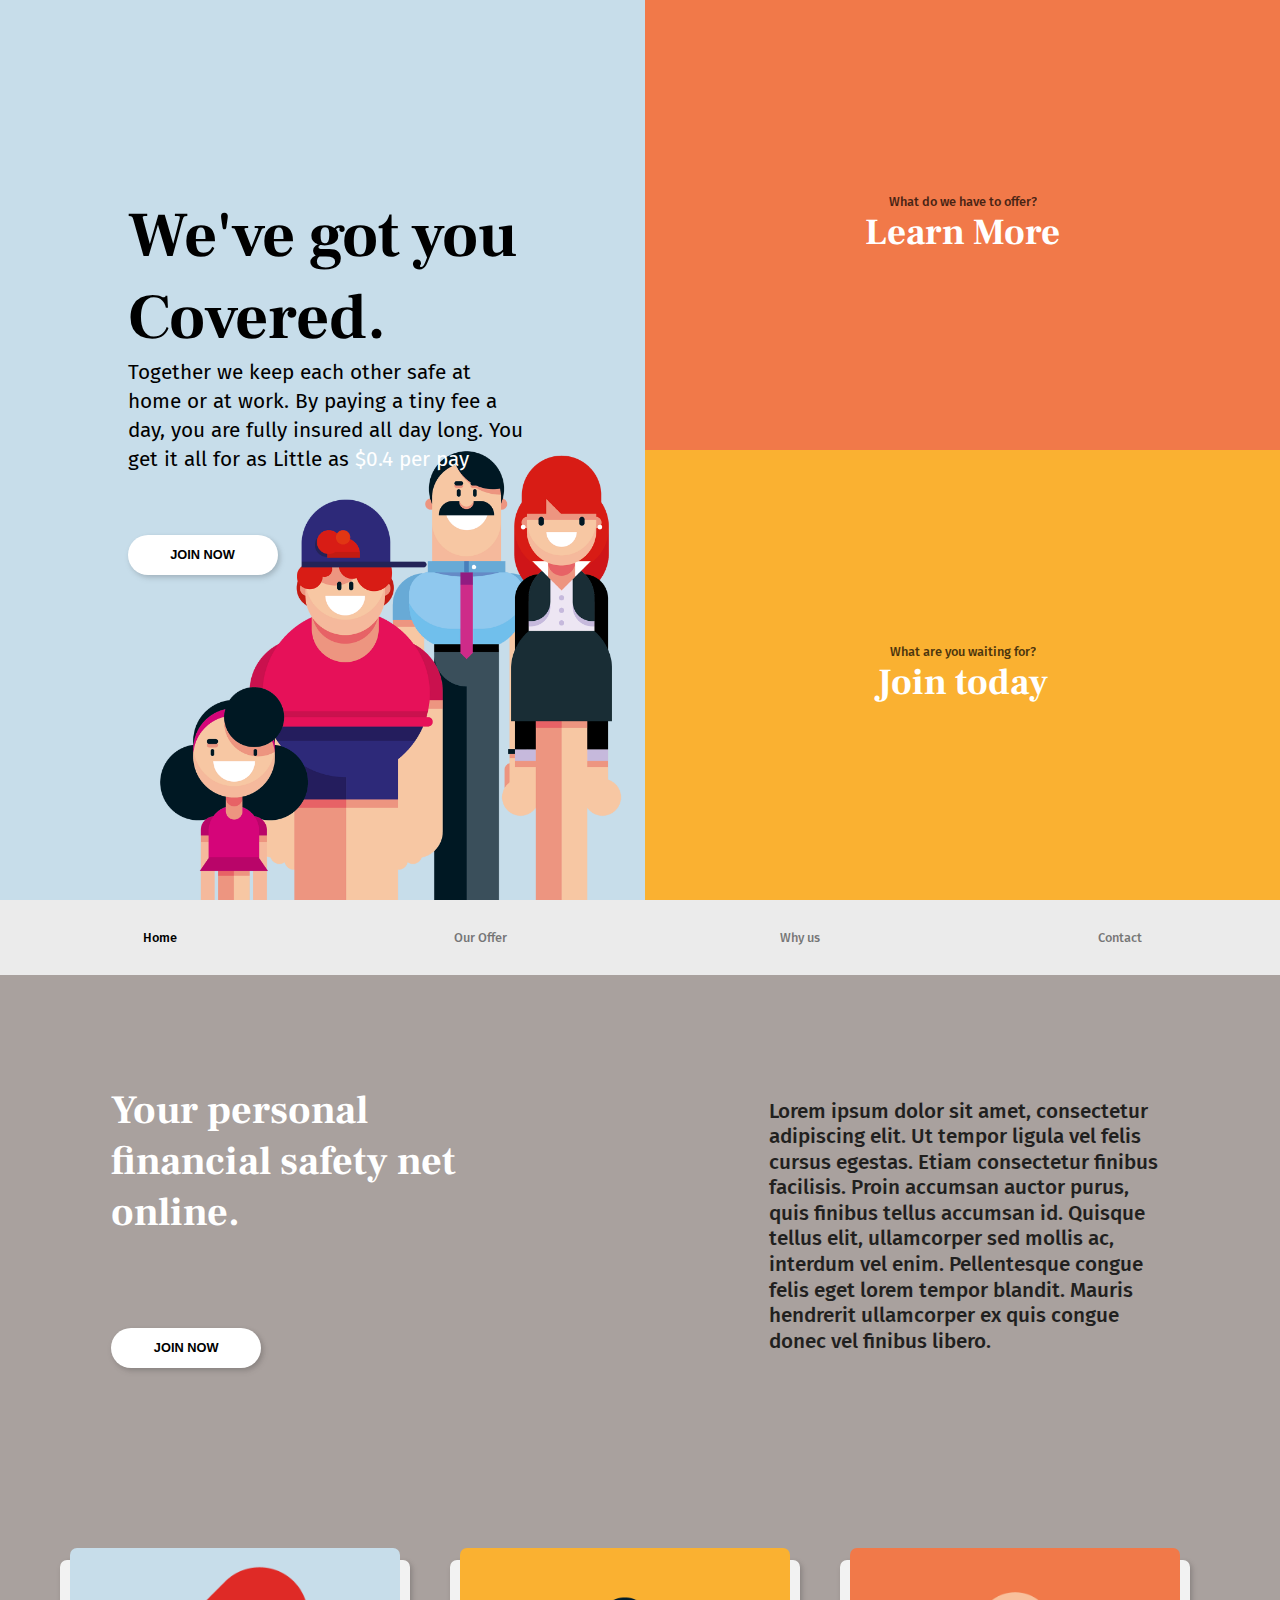
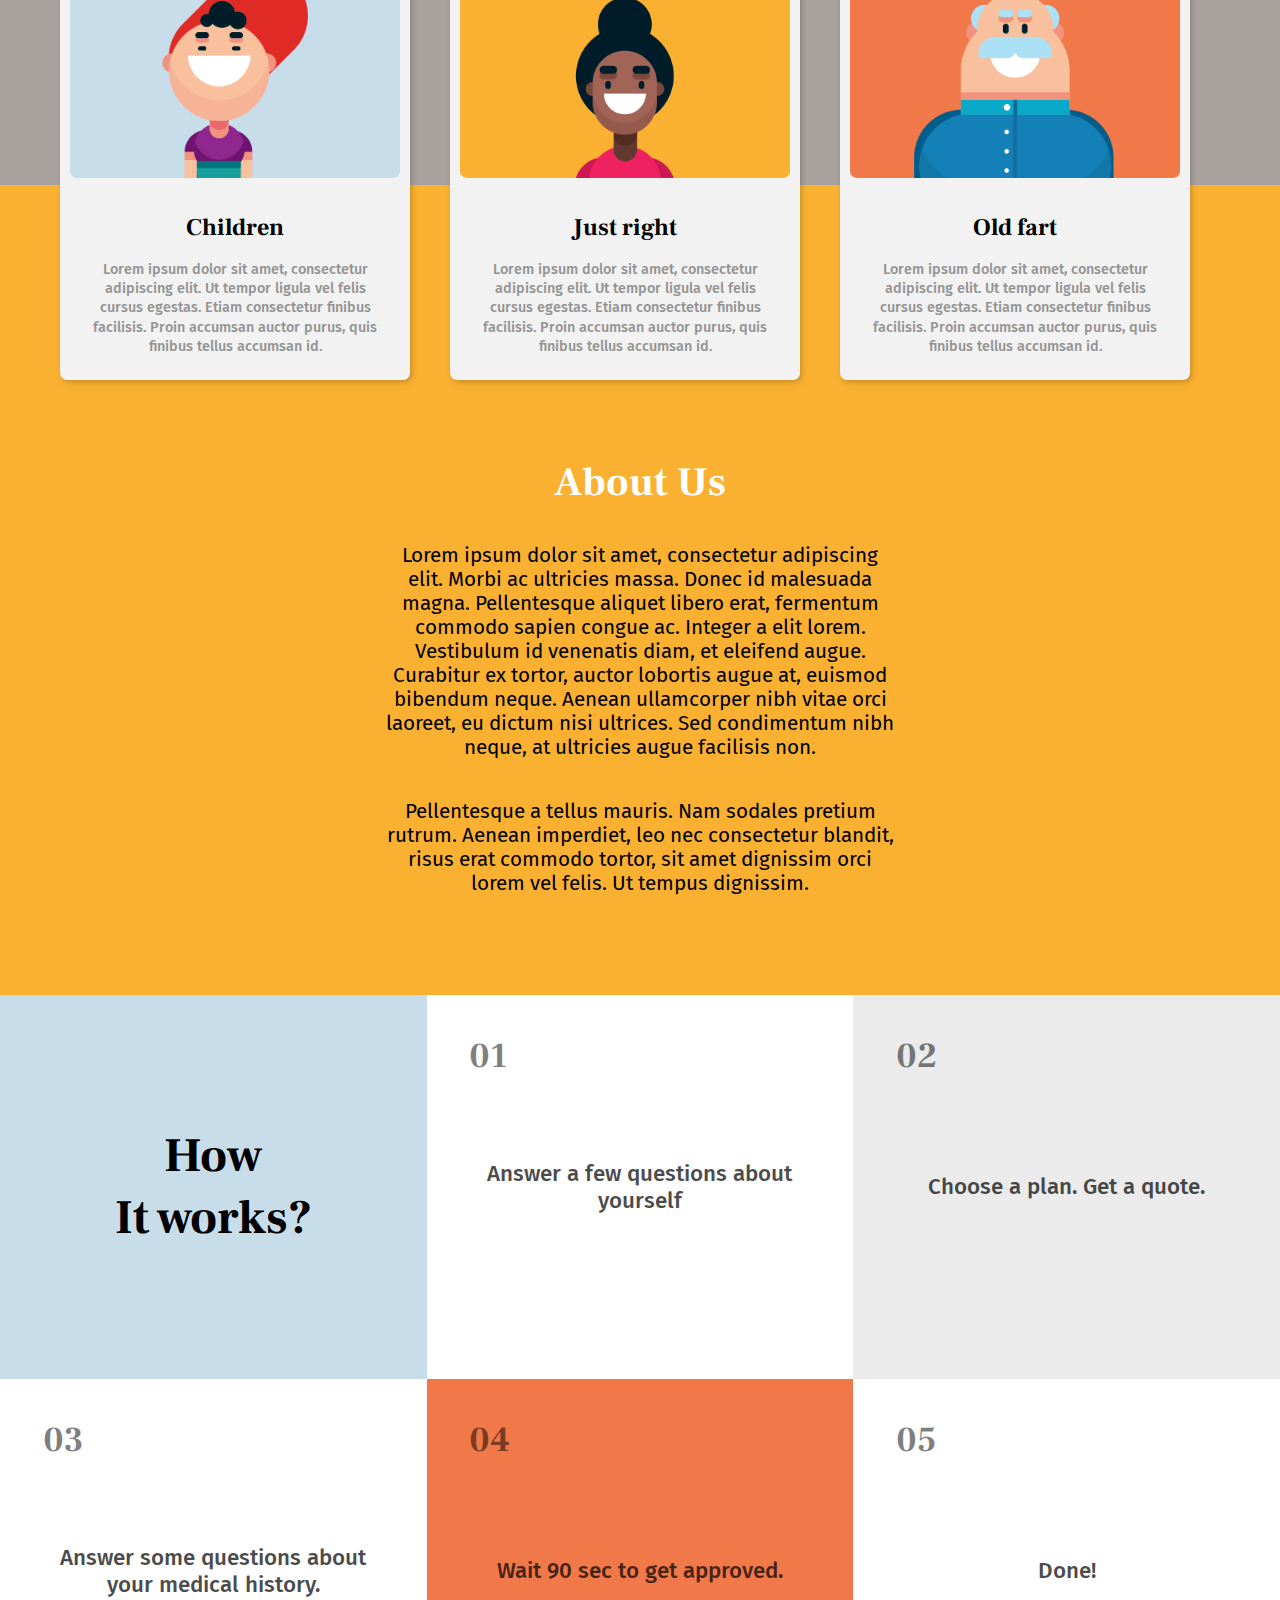
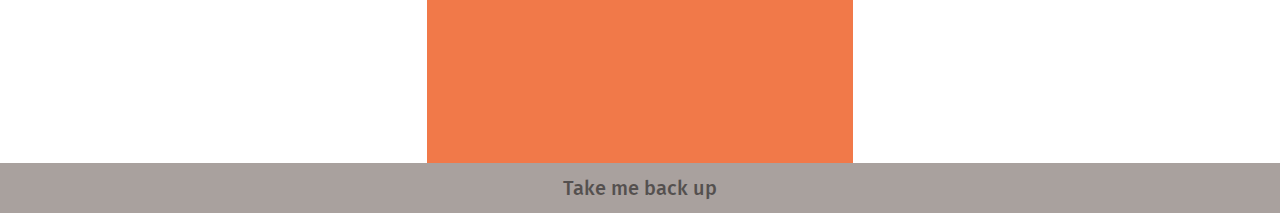
<file: index.html>
<!DOCTYPE html>
<html lang="en">
  <head>
    <meta charset="UTF-8" />
    <meta name="viewport" content="width=device-width, initial-scale=1.0" />
    <title>Document</title>
    <link rel="preconnect" href="https://fonts.googleapis.com" />
    <link rel="preconnect" href="https://fonts.googleapis.com" />
    <link rel="preconnect" href="https://fonts.gstatic.com" crossorigin />
    <link
      href="https://fonts.googleapis.com/css2?family=Fira+Sans:wght@300;400;500&family=Frank+Ruhl+Libre:wght@300;400;500;600;700;800&display=swap"
      rel="stylesheet"
    />
    <link rel="stylesheet" href="./style.css" />
  </head>
  <body>
    <header>
      <div class="header-grid">
        <div class="bg-blue header-a content-area">
          <div class="container">
            <h1>We've got you Covered.</h1>
            <p>
              Together we keep each other safe at home or at work. By paying a
              tiny fee a day, you are fully insured all day long. You get it all
              for as Little as <span class="white-text">$0.4 per pay</span>
            </p>
            <button>JOIN NOW</button>
          </div>
        </div>
        <div class="bg-red header-b content-area">
          <div class="container">
            <p>What do we have to offer?</p>
            <h2>Learn More</h2>
          </div>
        </div>
        <div class="bg-yellow header-c content-area">
          <div class="container">
            <p>What are you waiting for?</p>
            <h2>Join today</h2>
          </div>
        </div>
      </div>
 
    </header>
    <nav class="desktop">
      <div class="contact-div">
        <a class="active" href="/index.html">Home</a>
        <a href="#/">Our Offer</a>
       <a href="#/">Why us</a>
       <a href="/contact.html">Contact</a>
      </div>
    </nav>
    <main>
      
      <section id="current">
        <div class="bg-gray main-content safety content-area">
          <h2 class="container">Your personal financial safety net online.</h2>
          <p class="container">
            Lorem ipsum dolor sit amet, consectetur adipiscing elit. Ut tempor
            ligula vel felis cursus egestas. Etiam consectetur finibus
            facilisis. Proin accumsan auctor purus, quis finibus tellus accumsan
            id. Quisque tellus elit, ullamcorper sed mollis ac, interdum vel
            enim. Pellentesque congue felis eget lorem tempor blandit. Mauris
            hendrerit ullamcorper ex quis congue donec vel finibus libero.
          </p>
          <button class="main-btn">JOIN NOW</button>
          <article class="cards">
            <div class="card">
              <div class="img-container bg-blue">
                <img src="img/child.png" />
              </div>
              <h3>Children</h3>
    
              <p>
                Lorem ipsum dolor sit amet, consectetur adipiscing elit. Ut tempor
                ligula vel felis cursus egestas. Etiam consectetur finibus
                facilisis. Proin accumsan auctor purus, quis finibus tellus accumsan
                id.
              </p>
            </div>
            <div class="card">
              <div class="img-container bg-yellow">
                <img src="img/adult.png" class="img-card-adult" />
              </div>
              <h3>Just right</h3>
    
              <p>
                Lorem ipsum dolor sit amet, consectetur adipiscing elit. Ut tempor
                ligula vel felis cursus egestas. Etiam consectetur finibus
                facilisis. Proin accumsan auctor purus, quis finibus tellus accumsan
                id.
              </p>
            </div>
            <div class="card">
              <div class="img-container bg-red">
                <img src="img/old.png" class="img-card-old" />
              </div>
              <h3>Old fart</h3>
    
              <p>
                Lorem ipsum dolor sit amet, consectetur adipiscing elit. Ut tempor
                ligula vel felis cursus egestas. Etiam consectetur finibus
                facilisis. Proin accumsan auctor purus, quis finibus tellus accumsan
                id.
              </p>
            </div>
          </article>
        </div>

        <div class="bg-yellow main-content about content-area">
          <div class="container-big">
            <h2>About Us</h2>
            <p>
              Lorem ipsum dolor sit amet, consectetur adipiscing elit. Morbi ac
              ultricies massa. Donec id malesuada magna. Pellentesque aliquet
              libero erat, fermentum commodo sapien congue ac. Integer a elit
              lorem. Vestibulum id venenatis diam, et eleifend augue. Curabitur
              ex tortor, auctor lobortis augue at, euismod bibendum neque.
              Aenean ullamcorper nibh vitae orci laoreet, eu dictum nisi
              ultrices. Sed condimentum nibh neque, at ultricies augue facilisis
              non.
            </p>
            <p>
              Pellentesque a tellus mauris. Nam sodales pretium rutrum. Aenean
              imperdiet, leo nec consectetur blandit, risus erat commodo tortor,
              sit amet dignissim orci lorem vel felis. Ut tempus dignissim.
            </p>
          </div>
        </div>
      </section>
    </main>
    <section class="how">
      <div class="bg-blue">
        <h2>How<br>It works?</h2>
      </div>
      <div class="bg-white">
        
        <h3>01</h3>
        <p>Answer a few questions about yourself</p>
      </div>
      <div class="bg-light-gray">
        <h3>02</h3>
        <p>Choose a plan. Get a quote.</p>
      </div>
      <div class="bg-white">
        <h3>03</h3>
        <p>Answer some questions about your medical history.</p>
      </div>
      <div class="bg-red">
        <h3>04</h3>
        <p>Wait 90 sec to get approved.</p>
      </div>
      <div class="bg-white">
        <h3>05</h3>
        <p>Done!</p>
      </div>
    </section>

    <h3 class="bg-gray bottom-bar"><a href="#top">Take me back up</a></h3>
    <!-- <script src="liveserverhelp.js"></script> -->
  </body>
</html>
</file>
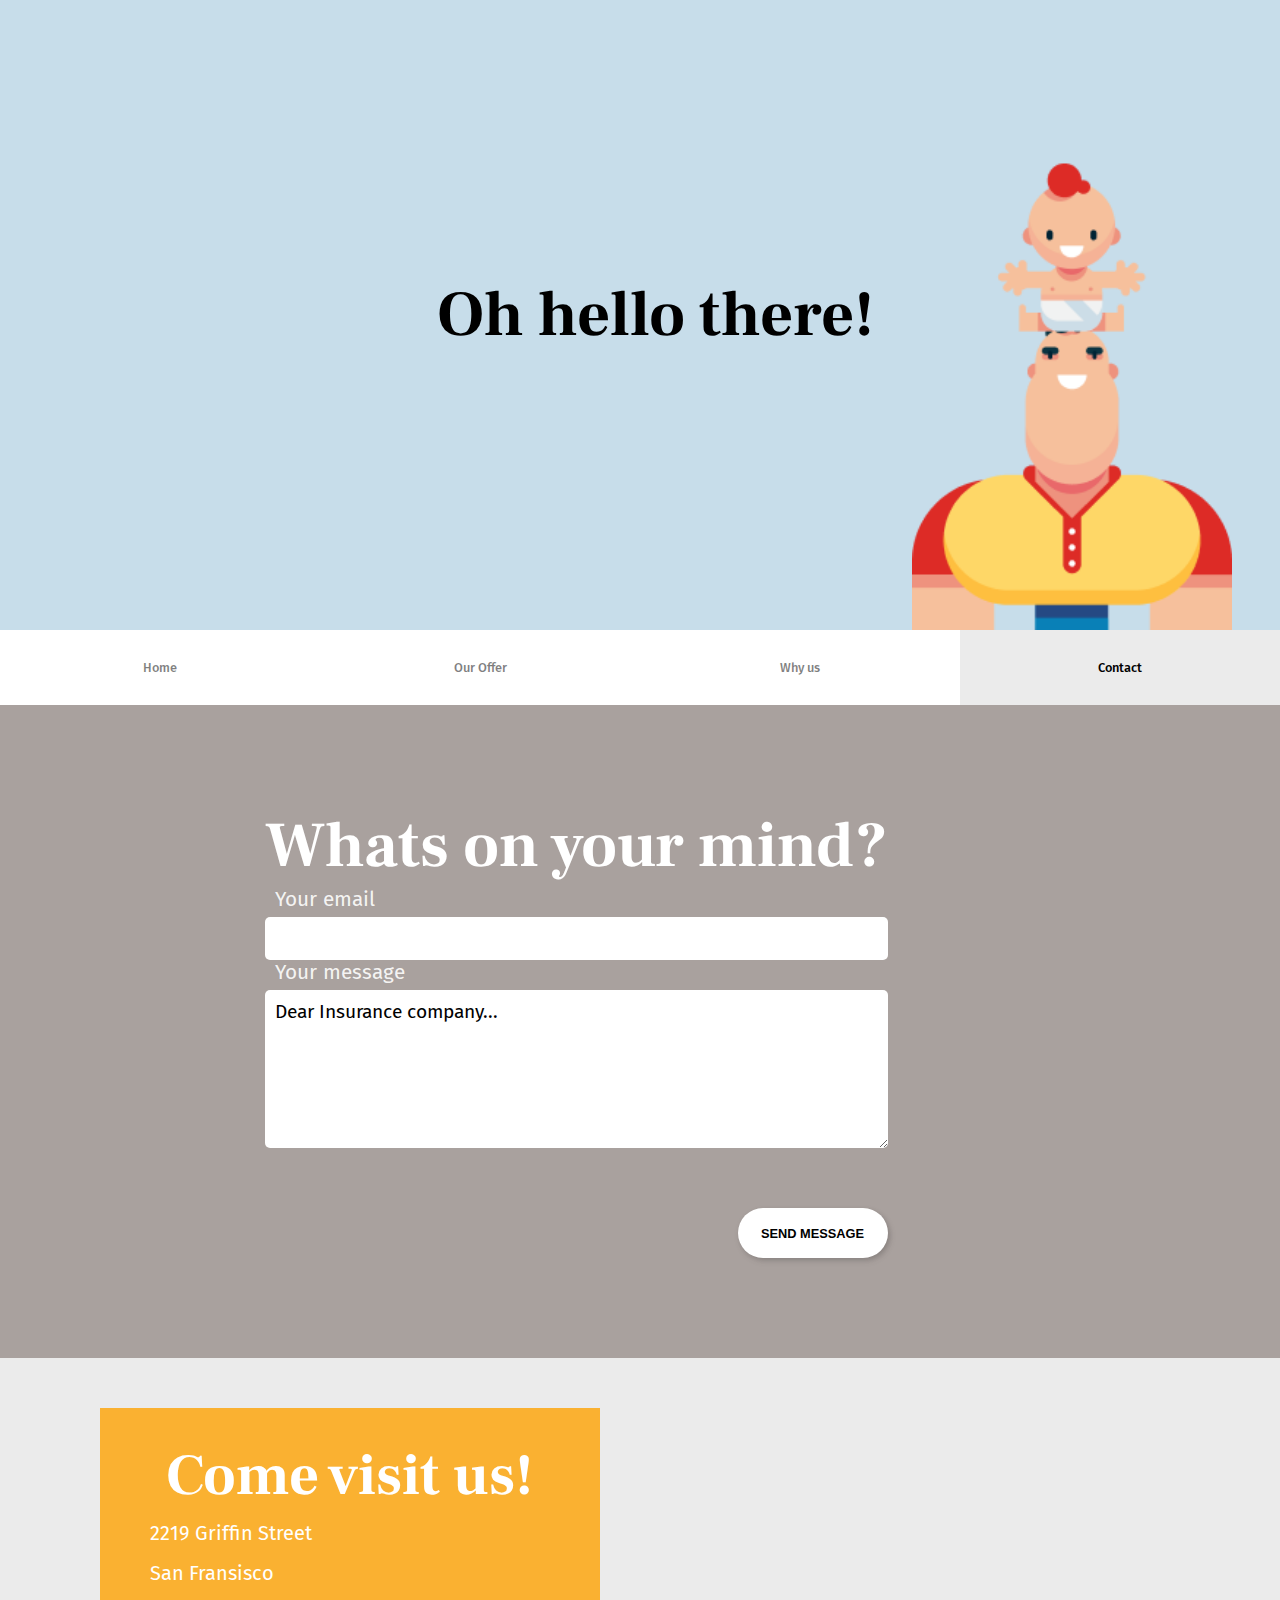
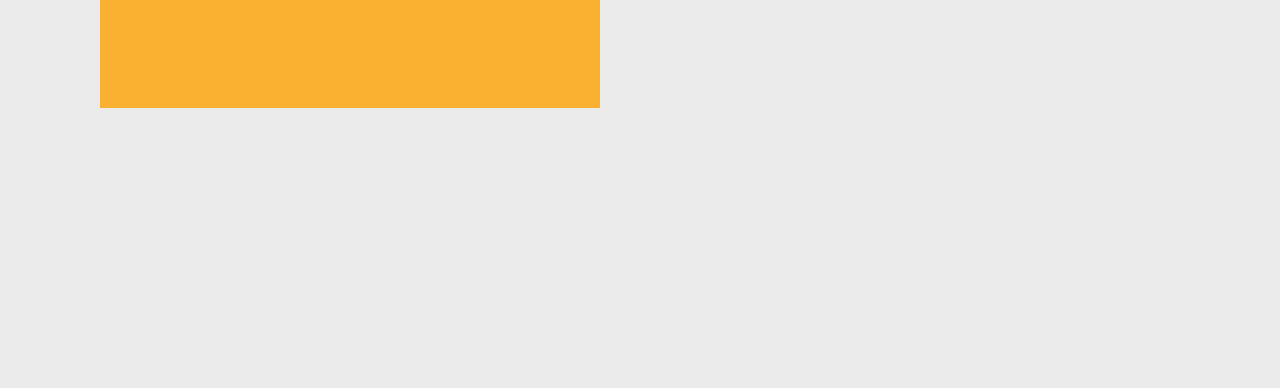
<file: contact.html>
<!DOCTYPE html>
<html lang="en">
  <head>
    <meta charset="UTF-8" />
    <meta name="viewport" content="width=device-width, initial-scale=1.0" />
    <title>Contact</title>
    <link rel="preconnect" href="https://fonts.googleapis.com" />
    <link rel="preconnect" href="https://fonts.googleapis.com" />
    <link rel="preconnect" href="https://fonts.gstatic.com" crossorigin />
    <link
      href="https://fonts.googleapis.com/css2?family=Fira+Sans:wght@300;400;500&family=Frank+Ruhl+Libre:wght@300;400;500;600;700;800&display=swap"
      rel="stylesheet"
    />
    <link rel="stylesheet" href="./style.css" />
  </head>
  <body>
    <header class="contact-header bg-blue">
      <h1>Oh hello there!</h1>
    </header>
    <nav class="contact-nav bg-white">
      <div class="contact-div">
        <a href="/index.html">Home</a> <a class="offer" href="#/">Our Offer</a>
      </div>
      <div class="contact-div">
        <a href="#/">Why us</a>
        <a class="active" href="/contact.html">Contact</a>
      </div>
    </nav>
    <nav class="desktop-contact-nav bg-white">
      <div class="desktop-contact-div">
        <a href="/index.html">Home</a> 
        <a class="offer" href="#/">Our Offer</a>
        <a href="#/">Why us</a>
        <a class="active" href="/contact.html">Contact</a>
      </div>
    </nav>
    <section class="mind bg-gray">
        <form id="mind-form">
          <h2>Whats on your mind?</h2>
        <label for="email">Your email</label>
        <input type="email" id="email" />
        <label id="current" for="message">Your message</label>
        <textarea type="text" rows="6" id="message">
Dear Insurance company...</textarea
        >
        <button type="submit" form="mind-form" value="submit">
          SEND MESSAGE
        </button>
      </form>
    </section>
    <section class="map">
      <article class="invitation">
        <h2>Come visit us!</h2>
        <p>2219 Griffin Street</p>
        <p>San Fransisco</p>
      </article>
    </section>
    <!-- <script src="liveserverhelp.js"></script> -->
  </body>
</html>
</file>
<file: style.css>
* {
  margin: 0;
  box-sizing: border-box;
  scroll-behavior: smooth;
}
/* --- DEFAULT SETTINGS ---  */
body {
  background-color: #ebebeb;
  max-width: 100vw;
}

.content-area {
  display: flex;
  justify-content: center;
  align-items: center;
}

button {
  padding: 10px;
  border-style: none;
  height: 40px;
  width: 150px;
  border-radius: 40px;
  background-color: white;
  font-weight: 600;
  font-size: 0.8rem;
  margin-top: 60px;
  box-shadow: 2px 2px 4px 0 rgba(0, 0, 0, 0.1), 2px 3px 7px 0 rgba(0, 0, 0, 0.1);
  cursor: pointer;
}

nav {
  display: none;
}

ul > li {
  display: inline-block;
  list-style: none;
  padding: 3vh 6vw;
}



/* --- CONTACT  STYLING --- */

/* CONTACT HEADER */
.contact-header{
  height: 70vh;
  background-image: url("/img/man-baby.png");
  background-repeat: no-repeat;
  background-position: right 20px bottom;
  background-size: 320px;
  display: flex;
  align-items: center;
  padding-left: 30px;
}

.contact-header h1{
  font-size: 4rem;
  font-weight: 700;
  max-width: 250px;
}
/* CONTACT NAVBAR*/
.contact-nav{
  display:block;
  

}

.contact-nav .contact-div {
  display: flex;
  padding: 0;
  text-align: center;
  margin:0;
 }


.contact-nav .contact-div a{
  flex: 1;
  padding: 30px 0;
}

.contact-nav .contact-div a:hover{
background-color: #ebebeb;
color: black;
}


/* ---CONTACT FORM --- */
#mind-form{
  display: flex;
  flex-wrap: wrap;
  flex-direction: column;
  align-content: center;
  padding: 40px;
  max-width: 90vw;
  padding-bottom: 250px;
}

#mind-form h2{
  text-align: left;
  font-size: 4rem;
 
}

#mind-form label{

  padding-left: 10px;
  color:rgba(255,255,255,0.9);
  font-size: 1.3rem;
  padding-bottom: 5px;
}

#mind-form input,
#mind-form textarea{
  border: none;
  border-radius: 5px;
  padding: 10px;
  font-size: 1.2rem;
}

#mind-form button{
  align-self: flex-end;
  text-align: center;
 height: 50px;

}

/* CONTACT MAP AREA */
.map {
  display: flex;
  height: 100vw;
  background-image: url("https://www.syracuse.com/resizer/DOo_R6Fv5P9wyWiR_fgKmcE7QBc=/1280x0/smart/advancelocal-adapter-image-uploads.s3.amazonaws.com/image.syracuse.com/home/syr-media/width2048/img/entertainment_impact/photo/pac-man-google-maps-97e834ed602cf61b.jpg");
  background-size: cover;
  background-repeat: no-repeat;
  justify-content: center;
}

.map .invitation{
  position: relative;
  padding: 30px;
  background-color: #fab131;
  height: 300px;
  width: 600px;
  max-width: 80vw;
  top: -150px;
}

.map .invitation h2{
  font-size: 58px;
  text-align: center;
}

.map .invitation p{
  color: white;
  padding-left: 20px;
  font-size: 20px;
  line-height: 40px;
}

/*--CARDS DEFAULTS---*/
.cards {
  display: flex;
  flex-direction: row;
  flex-wrap: wrap;
  justify-content: center;
  margin: 20px;
}

.card {
  flex: 0 0 350px;
  background-color: #f2f2f2;
  margin: 50px;
  border-radius: 7px;
  padding: 0 5px;
  height: 420px;
  max-width: 350px;
  display: flex;
  flex-direction: column;
  justify-content: flex-start;
  align-items: center;
  box-shadow: 2px 2px 4px 0 rgba(0, 0, 0, 0.1), 2px 3px 7px 0 rgba(0, 0, 0, 0.1);
}

.card h3 {
  font-size: 1.5rem;
  margin-bottom: 15px;
}

.card p {
  font-size: 0.9rem;
  padding: 2px 20px;
  text-align: center;
}

.img-container {
  position: relative;
  height: 230px;
  min-height: 150px;
  border-radius: 7px;
  width: 330px;
  transform-origin: 4rem;
  top: -8%;
  overflow: hidden;
}

img {
  position: relative;
  max-width: 350px;
  height: 270px;
  left: 50%;
  transform: translate(-50%, 7%);
}

.img-card-adult {
  height: 550px;
  transform: translate(-50%, 9%);
}

.img-card-old {
  height: 550px;
  transform: translate(-50%, 8%);
}
.bottom-bar {
  display: flex;
  height: 50px;
  align-items: center;
  justify-content: center;
}

.bottom-bar a {
  font-size: 20px;
}
/* MOBILE HEADER AREA*/
.header-grid {
  display: grid;
  grid-template-areas:
    "a"
    "a"
    "b"
    "c";
  height: 200vh;
}
.header-a {
  grid-area: a;
  background-image: url("./img/family.png");
  background-size: 52vh;
  background-repeat: no-repeat;
  background-position: right 20px bottom;
  padding-bottom: 200px;

  padding-left: 10px;
  height: 100vh;
}

.header-b {
  grid-area: b;
  text-align: center;
  height: 50vh;
}
.header-c {
  grid-area: c;
  text-align: center;
  height: 50vh;
}

.header-a p {
  line-height: 2rem;
  font-size: 1.3rem;
}

.header-a h1 {
  font-size: 4rem;
}

.header-b p,
.header-c p {
  font-size: 0.8rem;
  font-weight: 500;
  opacity: 0.7;
}

/*---MAIN AREA --- */
.main-content h2 {
  font-size: 2.5rem;
}

.safety {
  display: flex;
  flex-direction: column;
  padding: 60px 20px 0 20px;
}

.safety h2 {
  font-size: 2.8rem;
  margin-bottom: 30px;
}

.safety p {
  line-height: 2rem;
  font-weight: 500;
  opacity: 0.8;
}

.safety .card p {
  color: #7c7c7c;
  line-height: 1.2rem;
  font-weight: 500;
  opacity: 0.8;

}
.safety button {
}

.main-btn {
  display: none;
}

.about {
  display: flex;
  flex-wrap: wrap;
  align-content: flex-end;
  padding: 50px 70px;
}

.container-big {
  width: 550px;
  text-align: center;
}

.container-big p {
  padding: 20px;
}
.container-big h2 {
  padding-bottom: 15px;
}

/*--HOW IT WORKS --- */
.how {
  display: flex;
  flex-wrap: wrap;

}

.how div {
  position: relative;
  display: flex;
  justify-content: center;
  align-items: center;
  text-align: center;
  height: 33vh;
  width: 100%;
}

.how div h2 {
  color: #000000;
  font-size: 4rem;
}

.how div h3 {
  position: absolute;
  top: 10%;
  left: 10%;
  color: rgba(0, 0, 0, 0.5);
  font-size: 2.5rem;
}

.how div p {
  max-width: 79%;
  font-size: 1.7rem;
  font-weight: 500;
  opacity: 0.7;
}

/*--- DESKTOP--- */

@media screen and (min-width: 768px) {
  /* --- HEADER SECITON*/
  .header-grid {
    display: grid;
    grid-template-areas:
      "a b"
      "a c";
    height: 91.7vh;
    margin-bottom: 8.3vh;
  }

  .container {
    width: 400px;
  }

  .header-a {
    grid-area: a;
    background-image: url("./img/family.png");
    background-size: 52vh;
    background-repeat: no-repeat;
    background-position: right 20px bottom;
    padding-bottom: 130px;

    padding-left: 10px;
  }

  .header-b {
    grid-area: b;
    text-align: center;
  }
  .header-c {
    grid-area: c;
    text-align: center;
  }

  .header-a p {
    line-height: 1.8rem;
  }

  .header-b p,
  .header-c p {
    font-size: 0.8rem;
    font-weight: 500;
    opacity: 0.7;
  }

  /* CONTACT HEADER */
  .contact-header{
    height: 70vh;
    background-image: url("/img/man-baby.png");
    background-repeat: no-repeat;
    background-position: right 5% bottom;
    background-size: 320px;
    display: flex;
    align-items: center;
    justify-content: center;
    padding-left: 30px;
  }
  
  .contact-header h1{
    font-size: 4rem;
    font-weight: 700;
    max-width: 500px;
    
  }

  /*----- NAVBAR-------*/
  .desktop {
    display: block;
    
  }

  .desktop .contact-div{
    display: flex;
    text-align: center;
  }


  .desktop .contact-div a{
    flex:1;
    padding: 30px 0;
  }

  .desktop .contact-div a:hover{
   color:black;
  }

  .contact-nav{
    display: none;
  }

  .desktop-contact-nav{
    display: block;
  }

  .desktop-contact-nav .desktop-contact-div {
    display: flex;
    flex-wrap: wrap;
    padding: 0;
    text-align: center;
    margin:0;
   }
  
  
  .desktop-contact-nav .desktop-contact-div a{
    flex: 1;
    padding: 30px 0;
  }
  
  .desktop-contact-nav .desktop-contact-div a:hover{
  background-color: #ebebeb;
  color: black;
  }
  


 
  /*-----MAIN CONTENT-----*/
  main {
    height: 180vh;
  }

  .main-content {
    height: 90vh;
  }

  .main-content h2 {
    font-size: 2.5rem;
  }

  .safety {
    display: grid;
    grid-template-areas:
      "a b"
      "c b";
    justify-content: space-evenly;
    align-content: flex-start;
    padding-top: 110px;
  }

  .safety h2 {
    grid-area: a;
    margin-right: 13vw;
  }

  .safety p {
    grid-area: b;
    margin-right: 0px;

    line-height: 1.6rem;
  }
  .safety button {
    grid-area: c;
  }
  .main-btn {
    display: block;
  }

  .about {
    display: flex;
    flex-wrap: wrap;
    align-content: flex-end;
    padding-bottom: 80px;
  }

  .container-big {
    width: 550px;
    text-align: center;
  }

  .container-big p {
    padding: 20px;
  }
  .container-big h2 {
    padding-bottom: 15px;
  }

  .cards {
    position: absolute;
    display: flex;
    flex-wrap: nowrap;
    max-width: 100vw;
    top: 1520px;
    
    
  }

  .card {
    flex: 1;
    display: flex;
    flex-direction: column;
    justify-content: center;
    align-items: center;
    margin: 20px;
        box-shadow: 2px 2px 4px 0 rgba(0, 0, 0, 0.1),
      2px 3px 7px 0 rgba(0, 0, 0, 0.1);
  }
  /*---SECTION: HOW IT WORKS----*/
  .how {
    display: grid;
    max-height: 100vh;
    grid-template-columns: repeat(3, 1fr);
    grid-template-rows: repeat(2, 1fr);
  }

  .how div {
    position: relative;
    display: flex;
    justify-content: center;
    align-items: center;
    text-align: center;
    height: 30vw;
    max-height: 50vh;
  }

  .how div h2 {
    color: #000000;
    font-size: 3rem;
  }

  .how div h3 {
    position: absolute;
    top: 10%;
    left: 10%;
    color: rgba(0, 0, 0, 0.5);
    font-size: 2.2rem;
  }

  .how div p {
    max-width: 79%;
    font-size: 1.4rem;
    font-weight: 500;
    opacity: 0.7;
  }

  /* CONTACT MAP AREA */
  .map {
    display: flex;
    height: 70vh;
    background-image: url("https://www.syracuse.com/resizer/DOo_R6Fv5P9wyWiR_fgKmcE7QBc=/1280x0/smart/advancelocal-adapter-image-uploads.s3.amazonaws.com/image.syracuse.com/home/syr-media/width2048/img/entertainment_impact/photo/pac-man-google-maps-97e834ed602cf61b.jpg");
    background-size: cover;
    background-repeat: no-repeat;
    justify-content: flex-start;
    
  }
  
  .map .invitation{
    justify-self: left;
    padding: 30px;
    margin-left: 100px;
    background-color: #fab131;
    height: 300px;
    width: 500px;
    max-width: 80vw;
    top: 50px;
    
  }
  
  .map .invitation h2{
    font-size: 58px;
    text-align: center;
  }
  
  .map .invitation p{
    color: white;
    padding-left: 20px;
    font-size: 20px;
    line-height: 40px;
  }

  /* FORM */
  #mind-form{
    display: flex;
    flex-wrap: wrap;
    flex-direction: column;
    align-content: center;
    padding-top: 100px;
    max-width: 90vw;
    padding-bottom: 100px;
  }
}

/*-----BACKGROUND COLORS ON ELEMENTS------ */
.bg-blue {
  background-color: #c7ddea;
}

.bg-red {
  background-color: #f17949;
}

.bg-yellow {
  background-color: #fab131;
}

.bg-gray {
  background-color: #a9a19e;
}

.bg-light-gray {
  background-color: #ebebeb;
}

.bg-white {
  background-color: #ffffff;
}

/*-----FONT STYLES-----*/
h1,
h2,
h3,
h4,
h5,
h6 {
  font-family: "Frank Ruhl Libre", serif;
}

h1 {
  font-size: 3rem;
}

h2 {
  color: white;
  font-size: 2.3rem;
}

p,
a,
label,
input,
textarea {
  font-family: "Fira Sans", sans-serif;
  font-size: 2.3vh;
}

.white-text {
  color: white;
}

a {
  text-decoration: none;
  color: rgba(0, 0, 0, 0.5);
  font-size: 0.8rem;
  font-weight: 500;
}

.active {
  color: black;
  background-color: #ebebeb;
}
</file>
